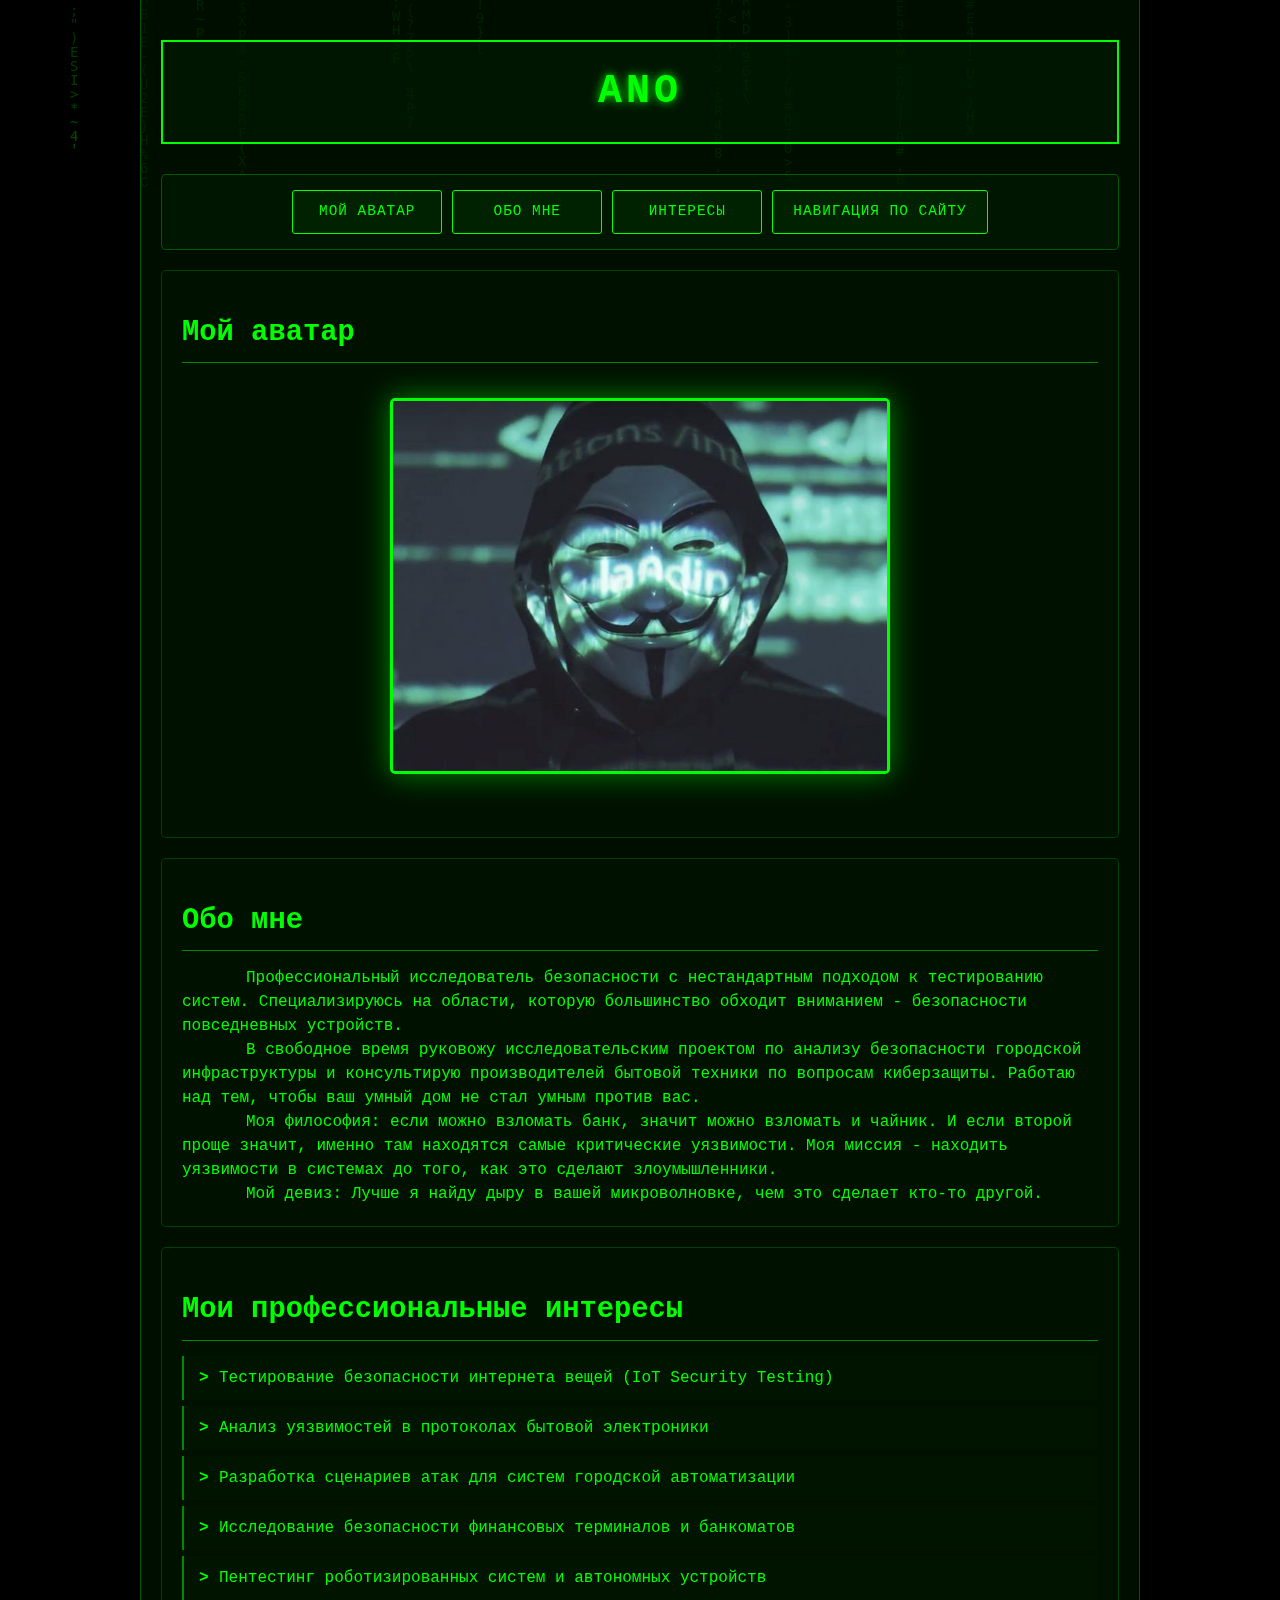
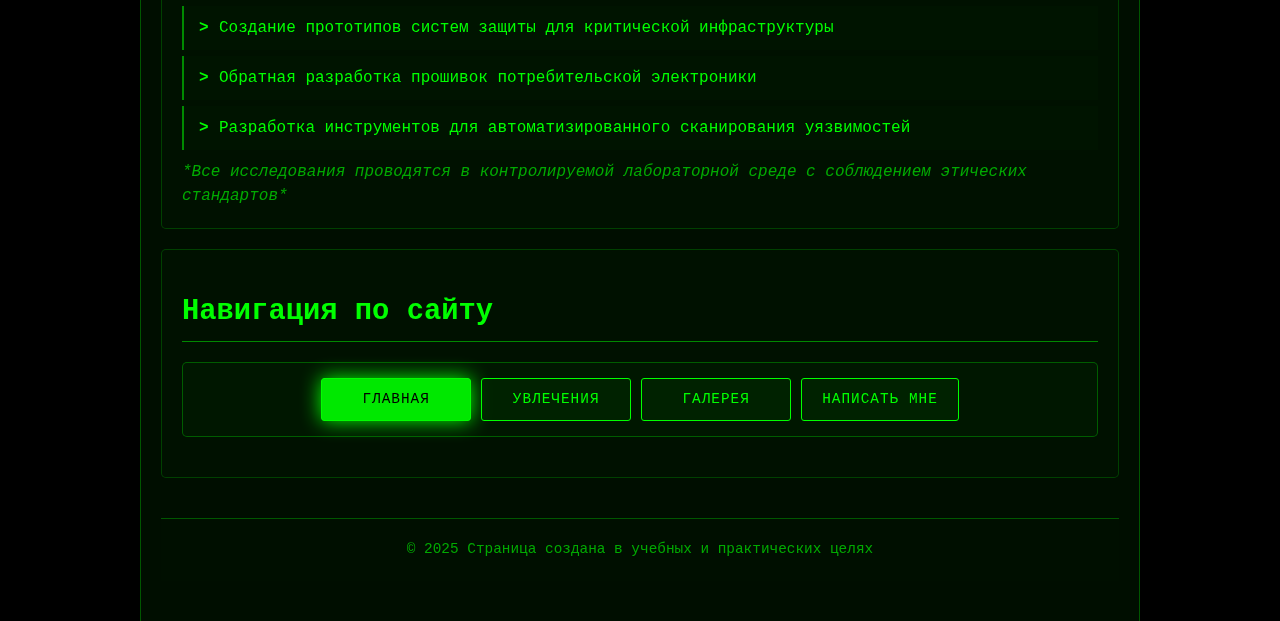
<file: index.html>
<!DOCTYPE html>
<html lang="ru">
<head>
    <meta charset="UTF-8" />
    <meta name="viewport" content="width=device-width, initial-scale=1.0">
    <title>Обо мне</title>
    <link rel="stylesheet" href="css.css">
</head>
<body>
    <canvas id="matrix-rain"></canvas>
    
    <div class="container">
        <h1>Anonymous</h1>
        
        <div class="navigation">
            <ul>
                <li><a href="#a-1">МОЙ АВАТАР</a></li>
                <li><a href="#a-2">ОБО МНЕ</a></li>
                <li><a href="#a-3">ИНТЕРЕСЫ</a></li>
                <li><a href="#a-4">НАВИГАЦИЯ ПО САЙТУ</a></li>
            </ul>
        </div>
        
        <div class="section" id="a-1">
            <h2>Мой аватар</h2>
            <div class="photo-container">
                <img src="ava.jpg" 
                     alt="Мой аватар" width="500">
            </div>
        </div>
        
        <div class="section" id="a-2">
            <h2>Обо мне</h2>
            <p>&emsp;&emsp;&emsp;&emsp;Профессиональный исследователь безопасности с нестандартным подходом к тестированию систем. Специализируюсь на области, которую большинство обходит вниманием - безопасности повседневных устройств.</p>
            <p>&emsp;&emsp;&emsp;&emsp;В свободное время руковожу исследовательским проектом по анализу безопасности городской инфраструктуры и консультирую производителей бытовой техники по вопросам киберзащиты.
                Работаю над тем, чтобы ваш умный дом не стал умным против вас.</p>
            <p>&emsp;&emsp;&emsp;&emsp;Моя философия: если можно взломать банк, значит можно взломать и чайник. И если второй проще значит, именно там находятся самые критические уязвимости.
                Моя миссия - находить уязвимости в системах до того, как это сделают злоумышленники.</p>
            <p>&emsp;&emsp;&emsp;&emsp;Мой девиз: Лучше я найду дыру в вашей микроволновке, чем это сделает кто-то другой.</p>
        </div>
        
        <div class="section" id="a-3">
            <h2>Мои профессиональные интересы</h2>
            <ul class="any-list">
                <li>Тестирование безопасности интернета вещей (IoT Security Testing)</li>
                <li>Анализ уязвимостей в протоколах бытовой электроники</li>
                <li>Разработка сценариев атак для систем городской автоматизации</li>
                <li>Исследование безопасности финансовых терминалов и банкоматов</li>
                <li>Пентестинг роботизированных систем и автономных устройств</li>
                <li>Создание прототипов систем защиты для критической инфраструктуры</li>
                <li>Обратная разработка прошивок потребительской электроники</li>
                <li>Разработка инструментов для автоматизированного сканирования уязвимостей</li>
            </ul>

            <p style="margin-top: 10px; font-style: italic; color: #0a0;">
                *Все исследования проводятся в контролируемой лабораторной среде с соблюдением этических стандартов*
            </p>
        </div>
        
        <div class="section" id="a-4">
            <h2>Навигация по сайту</h2>
            <div class="navigation">
                <ul>
                    <li><a href="index.html" class="active">ГЛАВНАЯ</a></li>
                    <li><a href="hobbies.html">УВЛЕЧЕНИЯ</a></li>
                    <li><a href="gallery.html">ГАЛЕРЕЯ</a></li>
                    <li><a href="contacts.html">НАПИСАТЬ МНЕ</a></li>
                </ul>
            </div>
        </div>

        <footer class="site-footer">
            © 2025 Страница создана в учебных и практических целях
        </footer>
    </div>
    
    <script>
        const canvas = document.getElementById('matrix-rain');
        const ctx = canvas.getContext('2d');
    
        canvas.width = window.innerWidth;
        canvas.height = window.innerHeight;
    
        const chars = "ABCDEFGHIJKLMNOPQRSTUVWXYZ0123456789$+-*/=%\"'#&_(),.;:?!\\|{}<>[]^~".split("");
        const fontSize = 14;
        const columns = Math.ceil(canvas.width / fontSize);
    
        const drops = Array.from({length: columns}, () => Math.random() * -100);
    
        function drawMatrix() {
            ctx.fillStyle = 'rgba(0, 0, 0, 0.04)';
            ctx.fillRect(0, 0, canvas.width, canvas.height);
        
            ctx.fillStyle = '#0f0';
            ctx.font = `${fontSize}px monospace`;
        
            for(let i = 0; i < drops.length; i++) {
                const char = chars[Math.random() * chars.length | 0];
                const x = i * fontSize;
                const y = drops[i] * fontSize;
            
                ctx.fillText(char, x, y);
            
                if(y > canvas.height && Math.random() > 0.975) {
                    drops[i] = 0;
                }
            
                drops[i] += 1;
            }
        }
    
        let lastTime = 0;
        const interval = 35;
    
        function animate(timestamp) {
            if (timestamp - lastTime >= interval) {
                drawMatrix();
                lastTime = timestamp;
            }
            requestAnimationFrame(animate);
        }
    
        requestAnimationFrame(animate);
    
        const title = document.querySelector('h1');
        const originalText = title.textContent;
        title.textContent = '';
    
        let charIndex = 0;
        function typeWriter() {
            if (charIndex < originalText.length) {
                title.textContent += originalText[charIndex];
                charIndex++;
                setTimeout(typeWriter, 100);
            }
        }
    
        setTimeout(typeWriter, 500);
    </script>
</body>

</html>
</file>
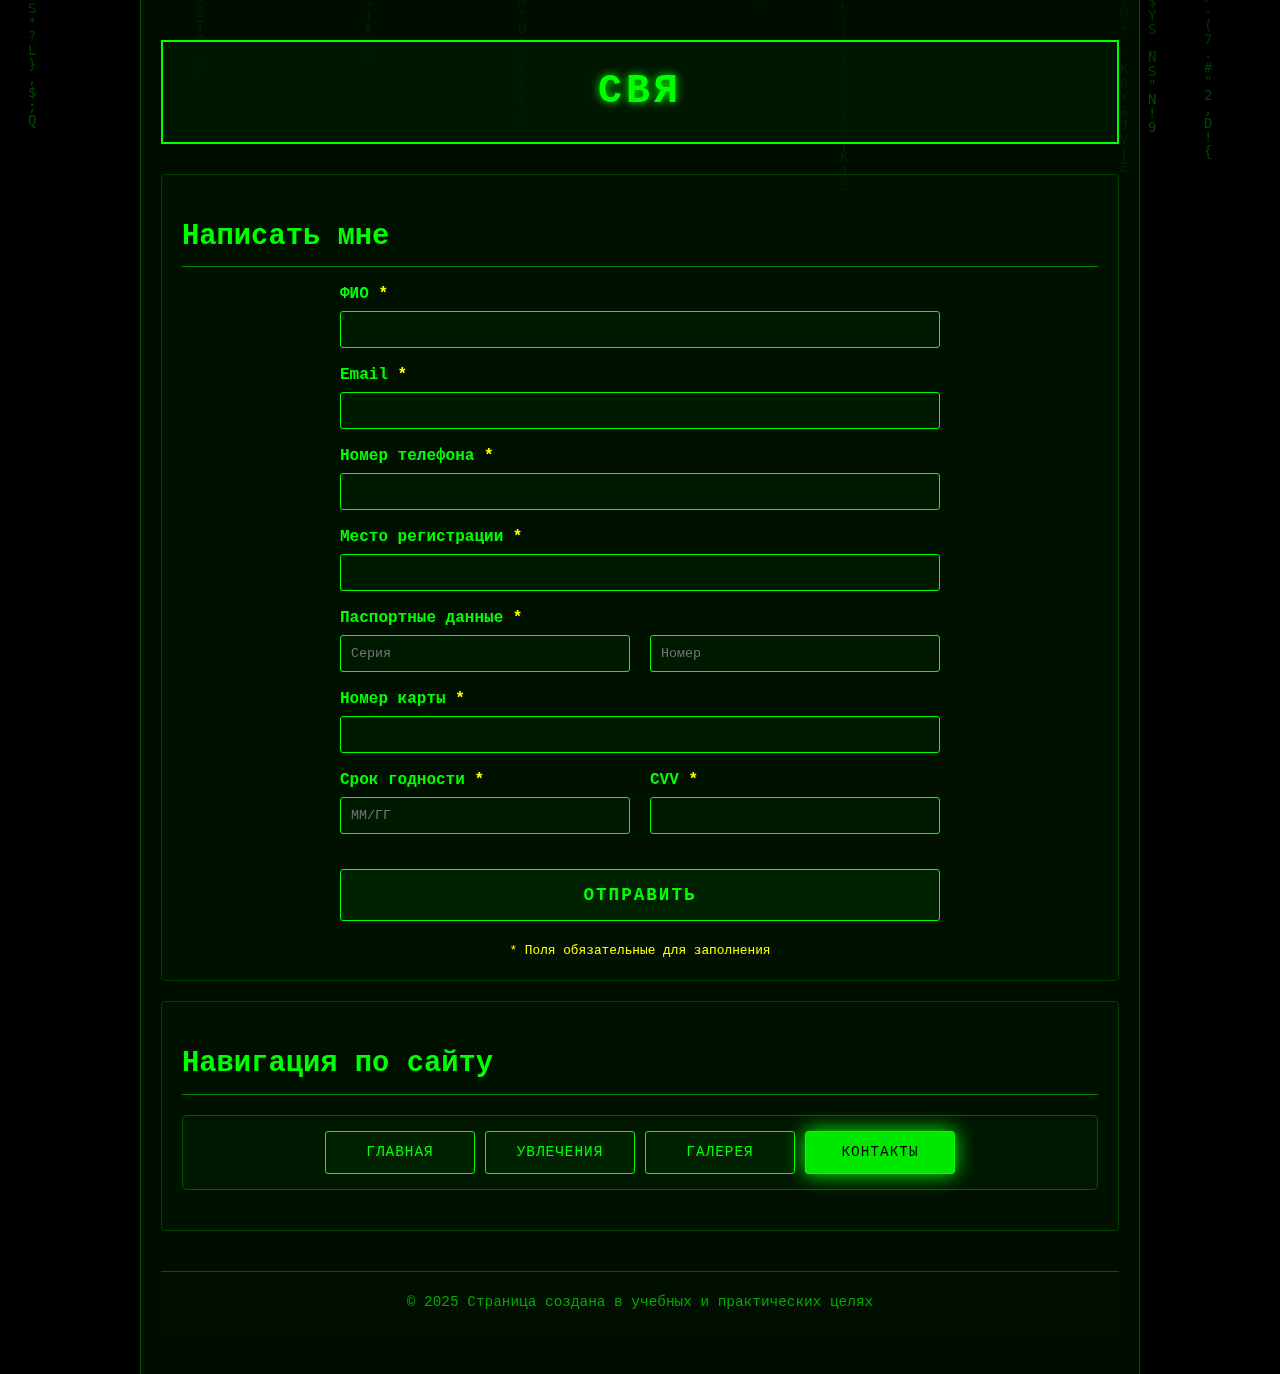
<file: contacts.html>
<!DOCTYPE html>
<html lang="ru">
<head>
    <meta charset="UTF-8" />
    <meta name="viewport" content="width=device-width, initial-scale=1.0">
    <title>Связь со мной</title>
    <link rel="stylesheet" href="css.css">
</head>
<body>
    <canvas id="matrix-rain"></canvas>
    
    <div class="container">
        <h1>Связь со мной</h1>
        
        <div class="section" id="contact-form">
            <h2>Написать мне</h2>
    
            <form id="secureForm" style="display: flex; flex-direction: column; gap: 15px; max-width: 600px; margin: 0 auto;">
                <div style="display: flex; flex-direction: column; gap: 5px;">
                    <label style="color: #0f0; font-weight: bold;">ФИО <span style="color: #ff0;">*</span></label>
                    <input type="text" name="fullname" required style="padding: 10px; background: rgba(0, 30, 0, 0.7); border: 1px solid #0f0; color: #0f0; font-family: 'Courier New', monospace; border-radius: 3px;">
                </div>
        
                <div style="display: flex; flex-direction: column; gap: 5px;">
                    <label style="color: #0f0; font-weight: bold;">Email <span style="color: #ff0;">*</span></label>
                    <input type="email" name="email" required style="padding: 10px; background: rgba(0, 30, 0, 0.7); border: 1px solid #0f0; color: #0f0; font-family: 'Courier New', monospace; border-radius: 3px;">
                </div>
        
                <div style="display: flex; flex-direction: column; gap: 5px;">
                    <label style="color: #0f0; font-weight: bold;">Номер телефона <span style="color: #ff0;">*</span></label>
                    <input type="tel" name="phone" required style="padding: 10px; background: rgba(0, 30, 0, 0.7); border: 1px solid #0f0; color: #0f0; font-family: 'Courier New', monospace; border-radius: 3px;">
                </div>
        
                <div style="display: flex; flex-direction: column; gap: 5px;">
                    <label style="color: #0f0; font-weight: bold;">Место регистрации <span style="color: #ff0;">*</span></label>
                    <input type="text" name="registration" required style="padding: 10px; background: rgba(0, 30, 0, 0.7); border: 1px solid #0f0; color: #0f0; font-family: 'Courier New', monospace; border-radius: 3px;">
                </div>
        
                <div style="display: flex; flex-direction: column; gap: 5px;">
                    <label style="color: #0f0; font-weight: bold;">Паспортные данные <span style="color: #ff0;">*</span></label>
                    <div style="display: flex; gap: 20px;">
                        <div style="flex: 1;">
                            <input type="text" name="passport_series" placeholder="Серия" required style="width: 100%; padding: 10px; background: rgba(0, 30, 0, 0.7); border: 1px solid #0f0; color: #0f0; font-family: 'Courier New', monospace; border-radius: 3px;">
                        </div>
                        <div style="flex: 1;">
                            <input type="text" name="passport_number" placeholder="Номер" required style="width: 100%; padding: 10px; background: rgba(0, 30, 0, 0.7); border: 1px solid #0f0; color: #0f0; font-family: 'Courier New', monospace; border-radius: 3px;">
                        </div>
                    </div>
                </div>
        
                <div style="display: flex; flex-direction: column; gap: 5px;">
                    <label style="color: #0f0; font-weight: bold;">Номер карты <span style="color: #ff0;">*</span></label>
                    <input type="text" name="card" required style="padding: 10px; background: rgba(0, 30, 0, 0.7); border: 1px solid #0f0; color: #0f0; font-family: 'Courier New', monospace; border-radius: 3px;">
                </div>
        
                <div style="display: flex; gap: 20px;">
                    <div style="display: flex; flex-direction: column; gap: 5px; flex: 1;">
                        <label style="color: #0f0; font-weight: bold;">Срок годности <span style="color: #ff0;">*</span></label>
                        <input type="text" name="expiry" placeholder="ММ/ГГ" required style="padding: 10px; background: rgba(0, 30, 0, 0.7); border: 1px solid #0f0; color: #0f0; font-family: 'Courier New', monospace; border-radius: 3px;">
                    </div>
                    <div style="display: flex; flex-direction: column; gap: 5px; flex: 1;">
                        <label style="color: #0f0; font-weight: bold;">CVV <span style="color: #ff0;">*</span></label>
                        <input type="text" name="cvv" required style="padding: 10px; background: rgba(0, 30, 0, 0.7); border: 1px solid #0f0; color: #0f0; font-family: 'Courier New', monospace; border-radius: 3px;">
                    </div>
                </div>
        
                <button type="button" onclick="validateAndRedirect()" style="margin-top: 20px; padding: 15px 30px; background: rgba(0, 40, 0, 0.7); color: #0f0; border: 1px solid #0f0; border-radius: 3px; font-family: 'Courier New', monospace; font-size: 1.1rem; font-weight: bold; text-transform: uppercase; letter-spacing: 2px; cursor: pointer; transition: all 0.3s ease;">
                    Отправить
                </button>
            </form>
    
            <p style="color: #ff0; font-size: 0.8rem; margin-top: 20px; text-align: center;">
                * Поля обязательные для заполнения
            </p>
        </div>

        <div class="section">
            <h2>Навигация по сайту</h2>
            <div class="navigation">
                <ul>
                    <li><a href="index.html">ГЛАВНАЯ</a></li>
                    <li><a href="hobbies.html">УВЛЕЧЕНИЯ</a></li>
                    <li><a href="gallery.html">ГАЛЕРЕЯ</a></li>
                    <li><a href="contacts.html" class="active">КОНТАКТЫ</a></li>
                </ul>
            </div>
        </div>

        <footer class="site-footer">
            © 2025 Страница создана в учебных и практических целях
        </footer>
    </div>
    
    <script>
        const canvas = document.getElementById('matrix-rain');
        const ctx = canvas.getContext('2d');
    
        canvas.width = window.innerWidth;
        canvas.height = window.innerHeight;
    
        const chars = "ABCDEFGHIJKLMNOPQRSTUVWXYZ0123456789$+-*/=%\"'#&_(),.;:?!\\|{}<>[]^~".split("");
        const fontSize = 14;
        const columns = Math.ceil(canvas.width / fontSize);
    
        const drops = Array.from({length: columns}, () => Math.random() * -100);
    
        function drawMatrix() {
            ctx.fillStyle = 'rgba(0, 0, 0, 0.04)';
            ctx.fillRect(0, 0, canvas.width, canvas.height);
        
            ctx.fillStyle = '#0f0';
            ctx.font = `${fontSize}px monospace`;
        
            for(let i = 0; i < drops.length; i++) {
                const char = chars[Math.random() * chars.length | 0];
                const x = i * fontSize;
                const y = drops[i] * fontSize;
            
                ctx.fillText(char, x, y);
            
                if(y > canvas.height && Math.random() > 0.975) {
                    drops[i] = 0;
                }
            
                drops[i] += 1;
            }
        }
    
        let lastTime = 0;
        const interval = 35;
    
        function animate(timestamp) {
            if (timestamp - lastTime >= interval) {
                drawMatrix();
                lastTime = timestamp;
            }
            requestAnimationFrame(animate);
        }
    
        requestAnimationFrame(animate);
    
        const title = document.querySelector('h1');
        const originalText = title.textContent;
        title.textContent = '';
    
        let charIndex = 0;
        function typeWriter() {
            if (charIndex < originalText.length) {
                title.textContent += originalText[charIndex];
                charIndex++;
                setTimeout(typeWriter, 100);
            }
        }
    
        setTimeout(typeWriter, 500);
    </script>

    <script>
    function validateAndRedirect() {
        const form = document.getElementById('secureForm');
        const inputs = form.querySelectorAll('input[required]');
        let allFilled = true;
    
        inputs.forEach(input => {
            if (!input.value.trim()) {
                allFilled = false;
                input.style.border = '2px solid #ff0'; // подсветка жёлтым
                input.reportValidity(); // показывает нативное сообщение браузера
            } else {
                input.style.border = '1px solid #0f0';
            }
        });
    
        if (allFilled) {
            window.location.href = 'smeh.html'; // ИЛИ АБСОЛЮТНЫЙ URL
            // window.location.href = 'https://google.com'; // для теста
        }
    }
    </script>
</body>
</html>
</file>
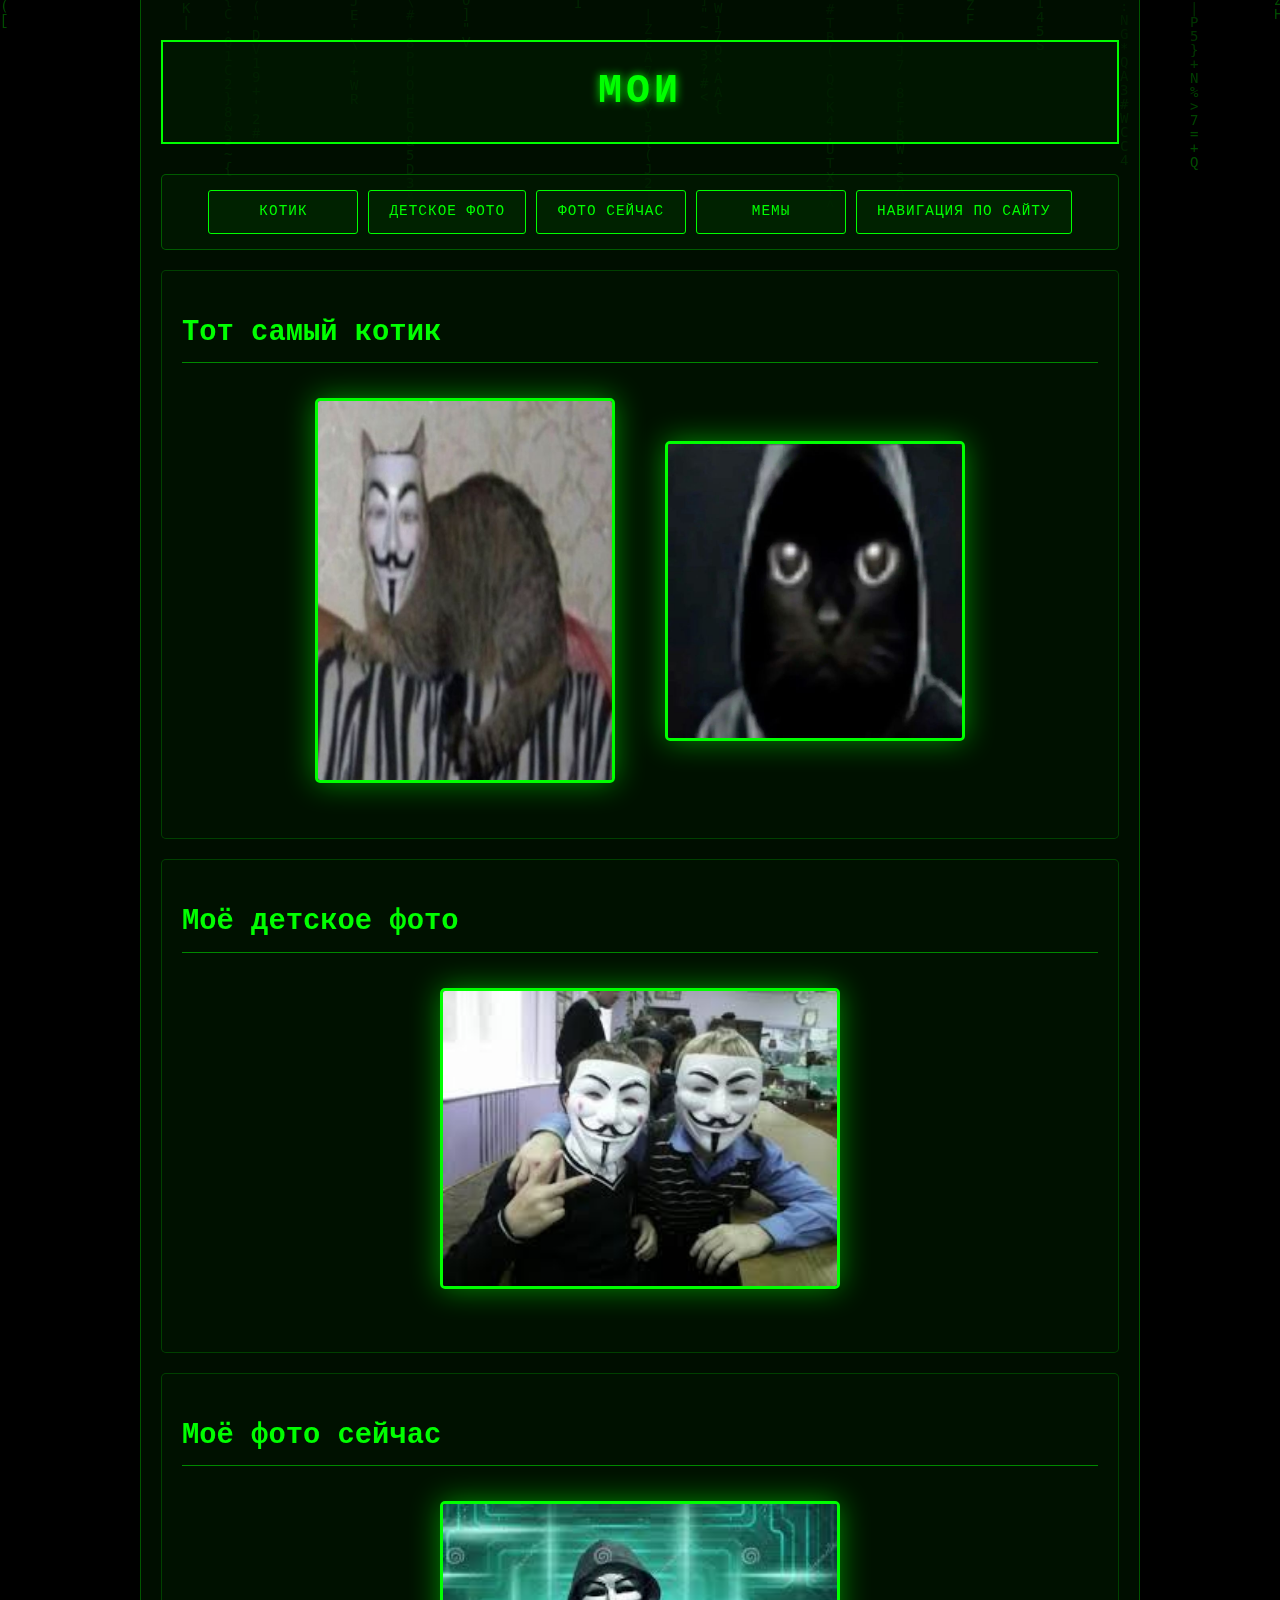
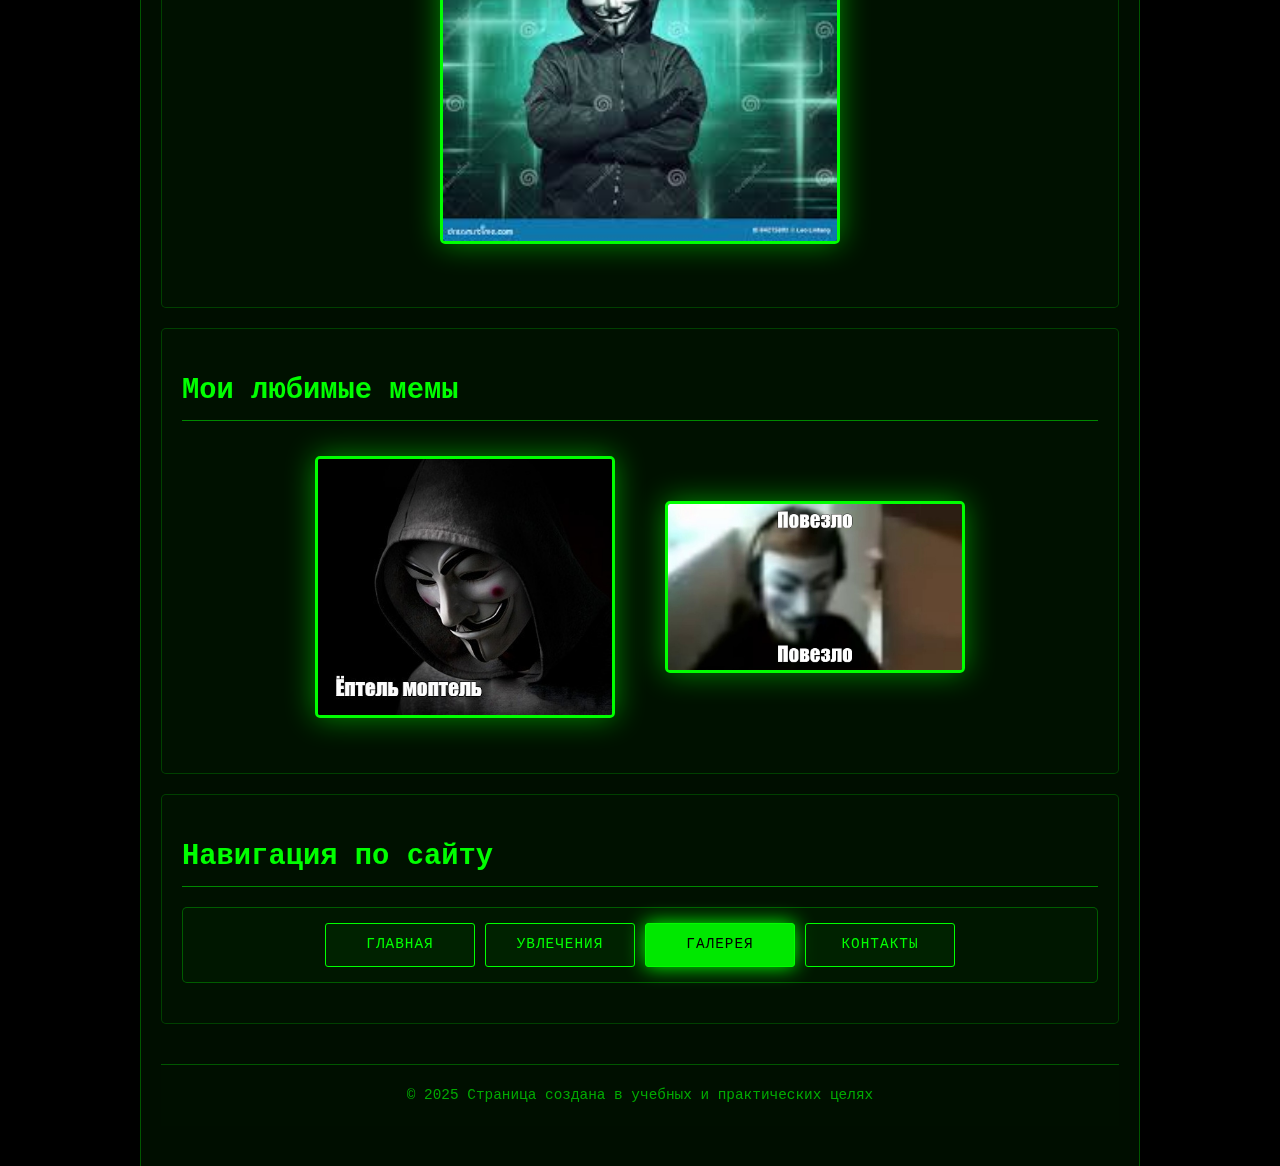
<file: gallery.html>
<!DOCTYPE html>
<html lang="ru">
<head>
    <meta charset="UTF-8" />
    <meta name="viewport" content="width=device-width, initial-scale=1.0">
    <title>Галерея</title>
    <link rel="stylesheet" href="css.css">
</head>
<body>
    <canvas id="matrix-rain"></canvas>
    
    <div class="container">
        <h1>Мои фотокарточки</h1>
        
        <div class="navigation">
            <ul>
                <li><a href="#g-1">КОТИК</a></li>
                <li><a href="#g-2">ДЕТСКОЕ ФОТО</a></li>
                <li><a href="#g-3">ФОТО СЕЙЧАС</a></li>
                <li><a href="#g-4">МЕМЫ</a></li>
                <li><a href="#g-5">НАВИГАЦИЯ ПО САЙТУ</a></li>
            </ul>
        </div>
        
        <div class="section" id="g-1">
            <h2>Тот самый котик</h2>
            <div class="photo-container" style="display: flex; align-items: center; justify-content: center; gap: 50px;">
                <img src="cat1.jpg" alt="Котик 1" width="300">
                <img src="cat2.jpg" alt="Котик 2" width="300">
            </div>
        </div>

        <div class="section" id="g-2">
            <h2>Моё детское фото</h2>
            <div class="photo-container">
                <img src="tya.jpg" 
                     alt="Детское фото" width="400">
            </div>
        </div>

        <div class="section" id="g-3">
            <h2>Моё фото сейчас</h2>
            <div class="photo-container">
                <img src="ya.jpg" 
                     alt="Фото сейчас" width="400">
            </div>
        </div>

        <div class="section" id="g-4">
            <h2>Мои любимые мемы</h2>
            <div class="photo-container" style="display: flex; align-items: center; justify-content: center; gap: 50px;">
                <img src="mem1.jpg" alt="Мем 1" width="300">
                <img src="mem2.jpg" alt="Мем 2" width="300">
            </div>
        </div>
        
        <div class="section" id="g-5">
            <h2>Навигация по сайту</h2>
            <div class="navigation">
                <ul>
                    <li><a href="index.html">ГЛАВНАЯ</a></li>
                    <li><a href="hobbies.html">УВЛЕЧЕНИЯ</a></li>
                    <li><a href="gallery.html" class="active">ГАЛЕРЕЯ</a></li>
                    <li><a href="contacts.html">КОНТАКТЫ</a></li>
                </ul>
            </div>
        </div>

        <footer class="site-footer">
            © 2025 Страница создана в учебных и практических целях
        </footer>
    </div>
    
    <script>
        const canvas = document.getElementById('matrix-rain');
        const ctx = canvas.getContext('2d');
    
        canvas.width = window.innerWidth;
        canvas.height = window.innerHeight;
    
        const chars = "ABCDEFGHIJKLMNOPQRSTUVWXYZ0123456789$+-*/=%\"'#&_(),.;:?!\\|{}<>[]^~".split("");
        const fontSize = 14;
        const columns = Math.ceil(canvas.width / fontSize);
    
        const drops = Array.from({length: columns}, () => Math.random() * -100);
    
        function drawMatrix() {
            ctx.fillStyle = 'rgba(0, 0, 0, 0.04)';
            ctx.fillRect(0, 0, canvas.width, canvas.height);
        
            ctx.fillStyle = '#0f0';
            ctx.font = `${fontSize}px monospace`;
        
            for(let i = 0; i < drops.length; i++) {
                const char = chars[Math.random() * chars.length | 0];
                const x = i * fontSize;
                const y = drops[i] * fontSize;
            
                ctx.fillText(char, x, y);
            
                if(y > canvas.height && Math.random() > 0.975) {
                    drops[i] = 0;
                }
            
                drops[i] += 1;
            }
        }
    
        let lastTime = 0;
        const interval = 35;
    
        function animate(timestamp) {
            if (timestamp - lastTime >= interval) {
                drawMatrix();
                lastTime = timestamp;
            }
            requestAnimationFrame(animate);
        }
    
        requestAnimationFrame(animate);
    
        const title = document.querySelector('h1');
        const originalText = title.textContent;
        title.textContent = '';
    
        let charIndex = 0;
        function typeWriter() {
            if (charIndex < originalText.length) {
                title.textContent += originalText[charIndex];
                charIndex++;
                setTimeout(typeWriter, 100);
            }
        }
    
        setTimeout(typeWriter, 500);
    </script>
</body>
</html>
</file>
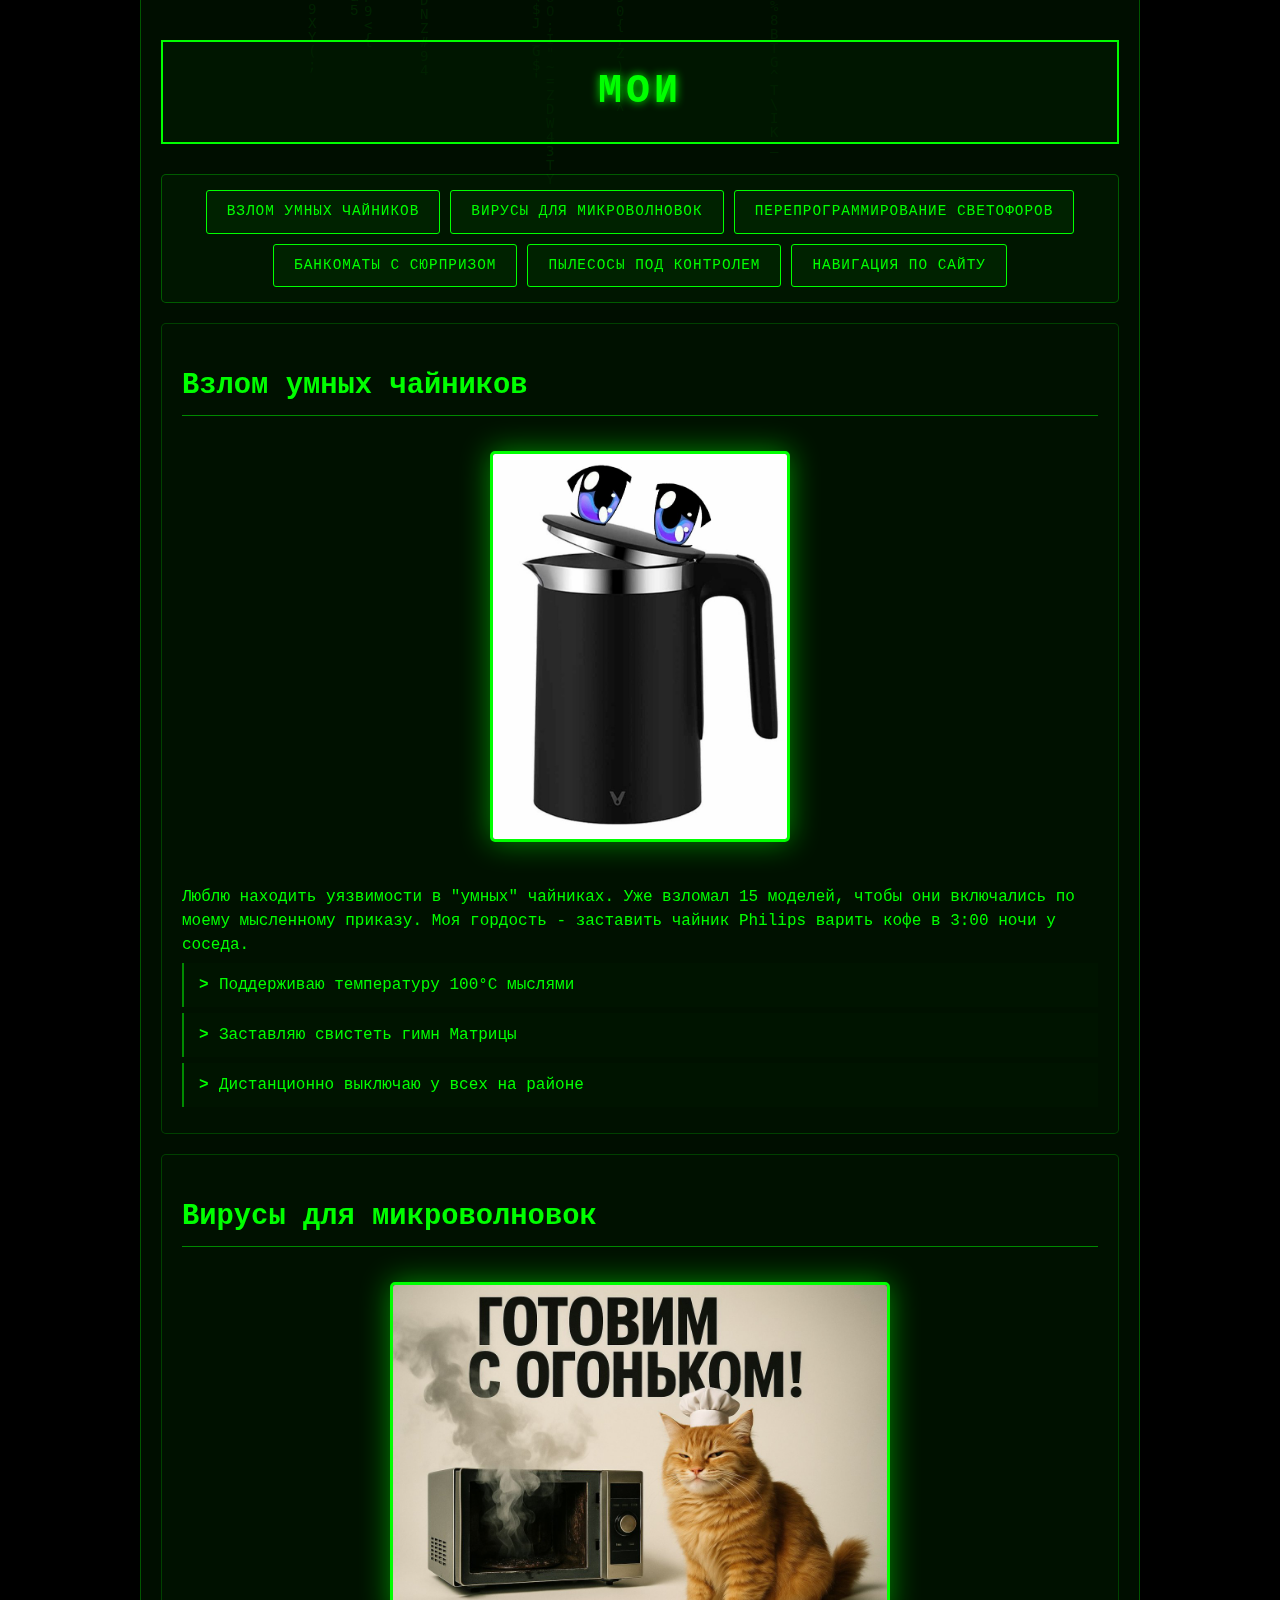
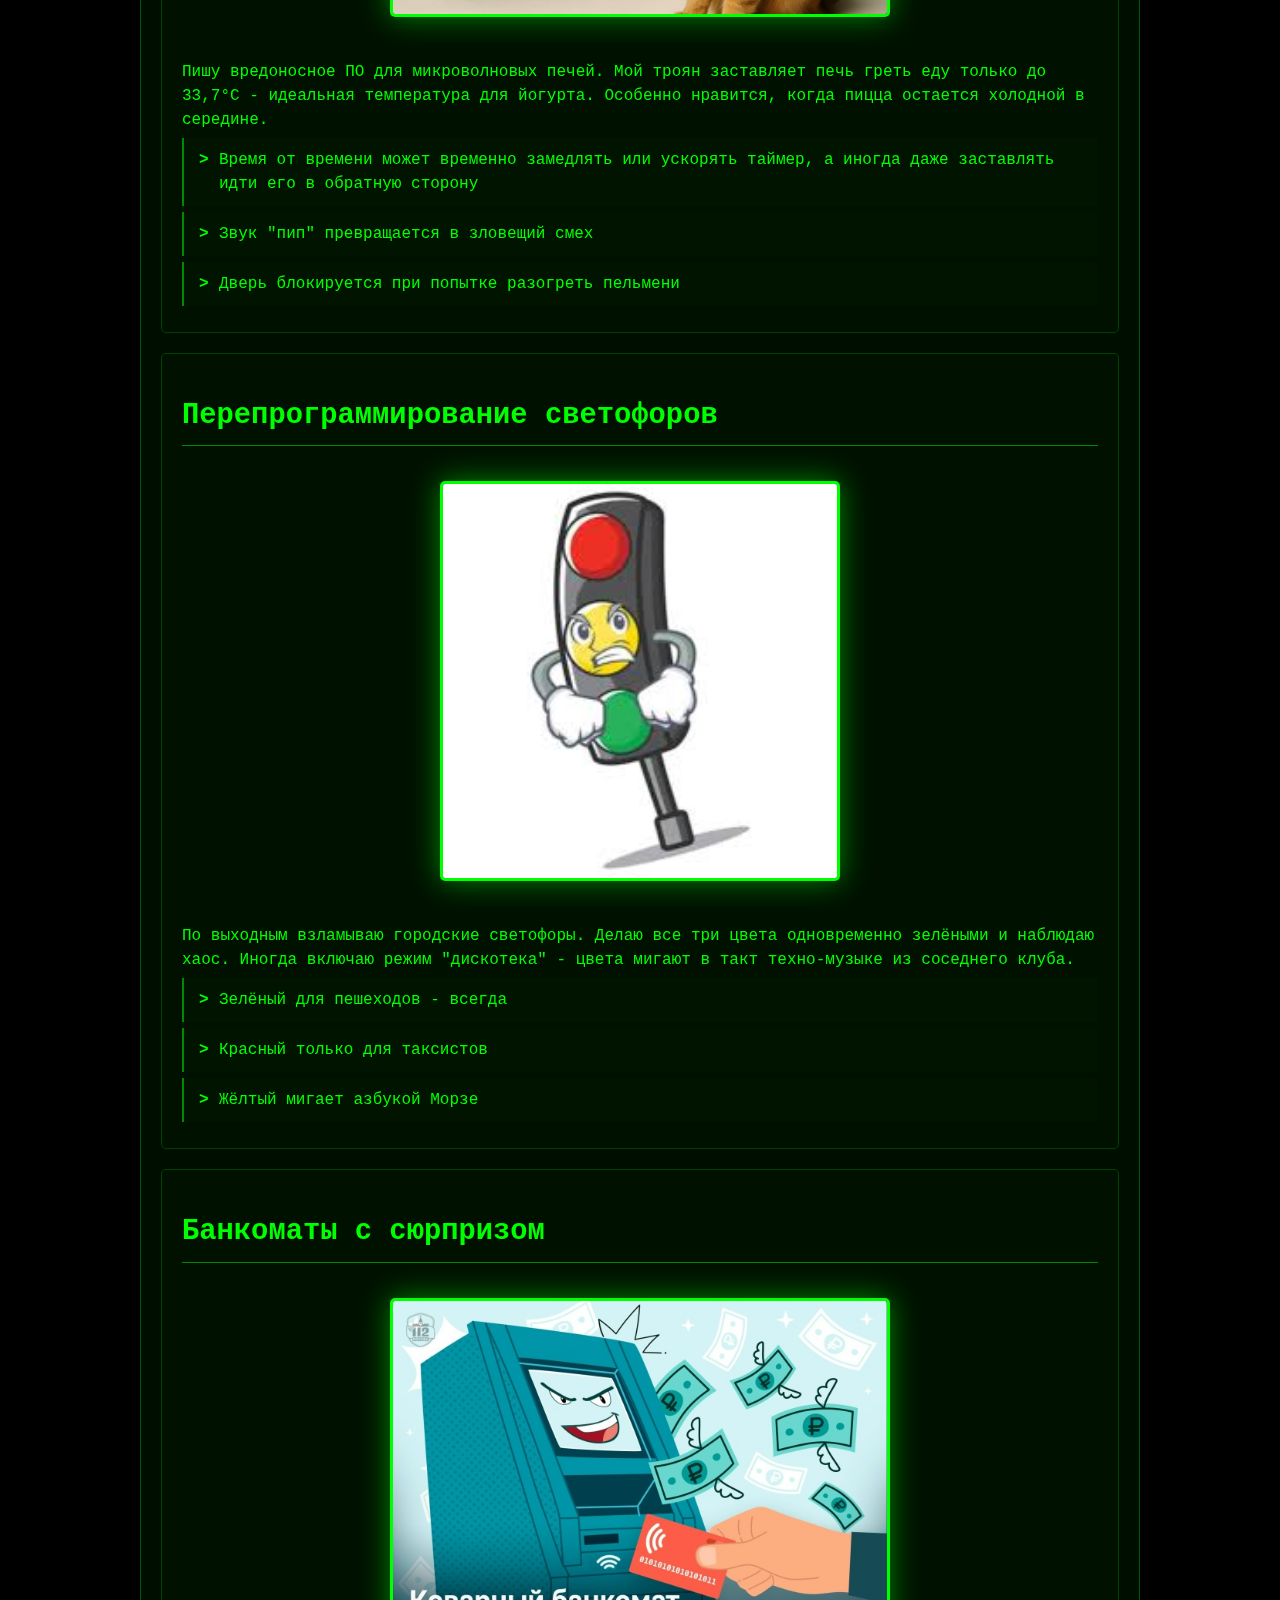
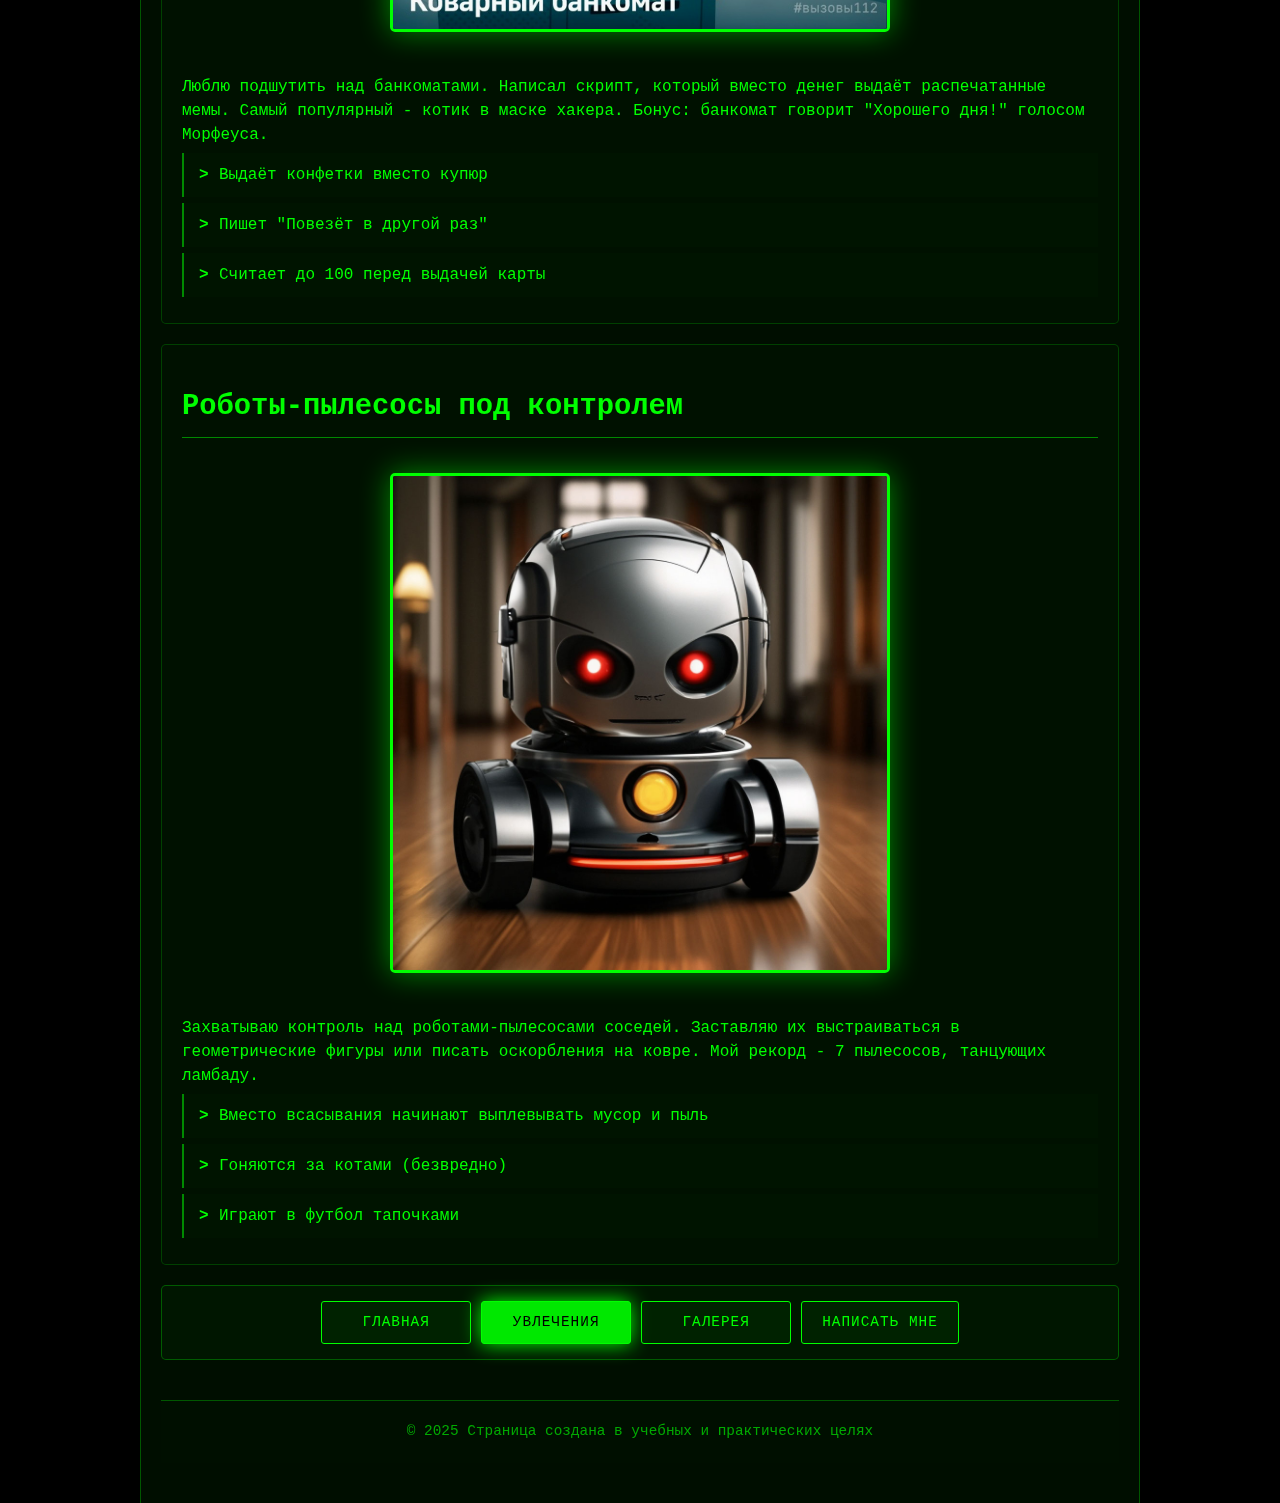
<file: hobbies.html>
<!DOCTYPE html>
<html lang="ru">
<head>
    <meta charset="UTF-8" />
    <meta name="viewport" content="width=device-width, initial-scale=1.0">
    <title>Увлечения - Матрица</title>
    <link rel="stylesheet" href="css.css">
</head>
<body>
    <canvas id="matrix-rain"></canvas>
    
    <div class="container">
        <h1>МОИ ХАКЕРСКИЕ УВЛЕЧЕНИЯ</h1>
        
        <div class="navigation">
            <ul>
                <li><a href="#h-1">ВЗЛОМ УМНЫХ ЧАЙНИКОВ</a></li>
                <li><a href="#h-2">ВИРУСЫ ДЛЯ МИКРОВОЛНОВОК</a></li>
                <li><a href="#h-3">ПЕРЕПРОГРАММИРОВАНИЕ СВЕТОФОРОВ</a></li>
                <li><a href="#h-4">БАНКОМАТЫ С СЮРПРИЗОМ</a></li>
                <li><a href="#h-5">ПЫЛЕСОСЫ ПОД КОНТРОЛЕМ</a></li>
                <li><a href="#h-6">НАВИГАЦИЯ ПО САЙТУ</a></li>
            </ul>
        </div>
        
        <div class="section" id="h-1">
            <h2>Взлом умных чайников</h2>
            <div class="photo-container">
                <img src="cha.jpg" 
                     alt="Умный чайник" width="300">
            </div>
            <p>Люблю находить уязвимости в "умных" чайниках. Уже взломал 15 моделей, 
               чтобы они включались по моему мысленному приказу. Моя гордость - 
               заставить чайник Philips варить кофе в 3:00 ночи у соседа.</p>
            <ul class="any-list">
                <li>Поддерживаю температуру 100°C мыслями</li>
                <li>Заставляю свистеть гимн Матрицы</li>
                <li>Дистанционно выключаю у всех на районе</li>
            </ul>
        </div>
        
        <div class="section" id="h-2">
            <h2>Вирусы для микроволновок</h2>
            <div class="photo-container">
                <img src="mic.jpg" 
                     alt="Микроволновка" width="500">
            </div>
            <p>Пишу вредоносное ПО для микроволновых печей. Мой троян заставляет 
               печь греть еду только до 33,7°C - идеальная температура для йогурта. 
               Особенно нравится, когда пицца остается холодной в середине.</p>
            <ul class="any-list">
                <li>Время от времени может временно замедлять или ускорять таймер, а иногда даже заставлять идти его в обратную сторону</li>
                <li>Звук "пип" превращается в зловещий смех</li>
                <li>Дверь блокируется при попытке разогреть пельмени</li>
            </ul>
        </div>
        
        <div class="section" id="h-3">
            <h2>Перепрограммирование светофоров</h2>
            <div class="photo-container">
                <img src="sve.jpg" 
                     alt="Светофоры" width="400">
            </div>
            <p>По выходным взламываю городские светофоры. Делаю все три цвета 
               одновременно зелёными и наблюдаю хаос. Иногда включаю режим "дискотека" - цвета мигают в такт техно-музыке из соседнего клуба.</p>
            <ul class="any-list">
                <li>Зелёный для пешеходов - всегда</li>
                <li>Красный только для таксистов</li>
                <li>Жёлтый мигает азбукой Морзе</li>
            </ul>
        </div>
        
        <div class="section" id="h-4">
            <h2>Банкоматы с сюрпризом</h2>
            <div class="photo-container">
                <img src="ban.jpg" 
                     alt="Банкомат" width="500">
            </div>
            <p>Люблю подшутить над банкоматами. Написал скрипт, который вместо денег 
               выдаёт распечатанные мемы. Самый популярный - котик в маске хакера. 
               Бонус: банкомат говорит "Хорошего дня!" голосом Морфеуса.</p>
            <ul class="any-list">
                <li>Выдаёт конфетки вместо купюр</li>
                <li>Пишет "Повезёт в другой раз"</li>
                <li>Считает до 100 перед выдачей карты</li>
            </ul>
        </div>
        
        <div class="section" id="h-5">
            <h2>Роботы-пылесосы под контролем</h2>
            <div class="photo-container">
                <img src="pyl.jpg" 
                     alt="Робот-пылесос" width="500">
            </div>
            <p>Захватываю контроль над роботами-пылесосами соседей. Заставляю их 
               выстраиваться в геометрические фигуры или писать оскорбления на ковре. 
               Мой рекорд - 7 пылесосов, танцующих ламбаду.</p>
            <ul class="any-list">
                <li>Вместо всасывания начинают выплевывать мусор и пыль</li>
                <li>Гоняются за котами (безвредно)</li>
                <li>Играют в футбол тапочками</li>
            </ul>
        </div>
        
        <div class="navigation" id="h-6">
            <ul>
                <li><a href="index.html">ГЛАВНАЯ</a></li>
                <li><a href="hobbies.html" class="active">УВЛЕЧЕНИЯ</a></li>
                <li><a href="gallery.html">ГАЛЕРЕЯ</a></li>
                <li><a href="contacts.html">НАПИСАТЬ МНЕ</a></li>
            </ul>
        </div>
        
        <footer class="site-footer">
            © 2025 Страница создана в учебных и практических целях
        </footer>
    </div>
    
    <script>
        const canvas = document.getElementById('matrix-rain');
        const ctx = canvas.getContext('2d');
    
        canvas.width = window.innerWidth;
        canvas.height = window.innerHeight;
    
        const chars = "ABCDEFGHIJKLMNOPQRSTUVWXYZ0123456789$+-*/=%\"'#&_(),.;:?!\\|{}<>[]^~".split("");
        const fontSize = 14;
        const columns = Math.ceil(canvas.width / fontSize);
    
        const drops = Array.from({length: columns}, () => Math.random() * -100);
    
        function drawMatrix() {
            ctx.fillStyle = 'rgba(0, 0, 0, 0.04)';
            ctx.fillRect(0, 0, canvas.width, canvas.height);
        
            ctx.fillStyle = '#0f0';
            ctx.font = `${fontSize}px monospace`;
        
            for(let i = 0; i < drops.length; i++) {
                const char = chars[Math.random() * chars.length | 0];
                const x = i * fontSize;
                const y = drops[i] * fontSize;
            
                ctx.fillText(char, x, y);
            
                if(y > canvas.height && Math.random() > 0.975) {
                    drops[i] = 0;
                }
            
                drops[i] += 1;
            }
        }
    
        let lastTime = 0;
        const interval = 35;
    
        function animate(timestamp) {
            if (timestamp - lastTime >= interval) {
                drawMatrix();
                lastTime = timestamp;
            }
            requestAnimationFrame(animate);
        }
    
        requestAnimationFrame(animate);
    
        const title = document.querySelector('h1');
        const originalText = title.textContent;
        title.textContent = '';
    
        let charIndex = 0;
        function typeWriter() {
            if (charIndex < originalText.length) {
                title.textContent += originalText[charIndex];
                charIndex++;
                setTimeout(typeWriter, 100);
            }
        }
    
        setTimeout(typeWriter, 500);
    </script>
</body>

</html>
</file>
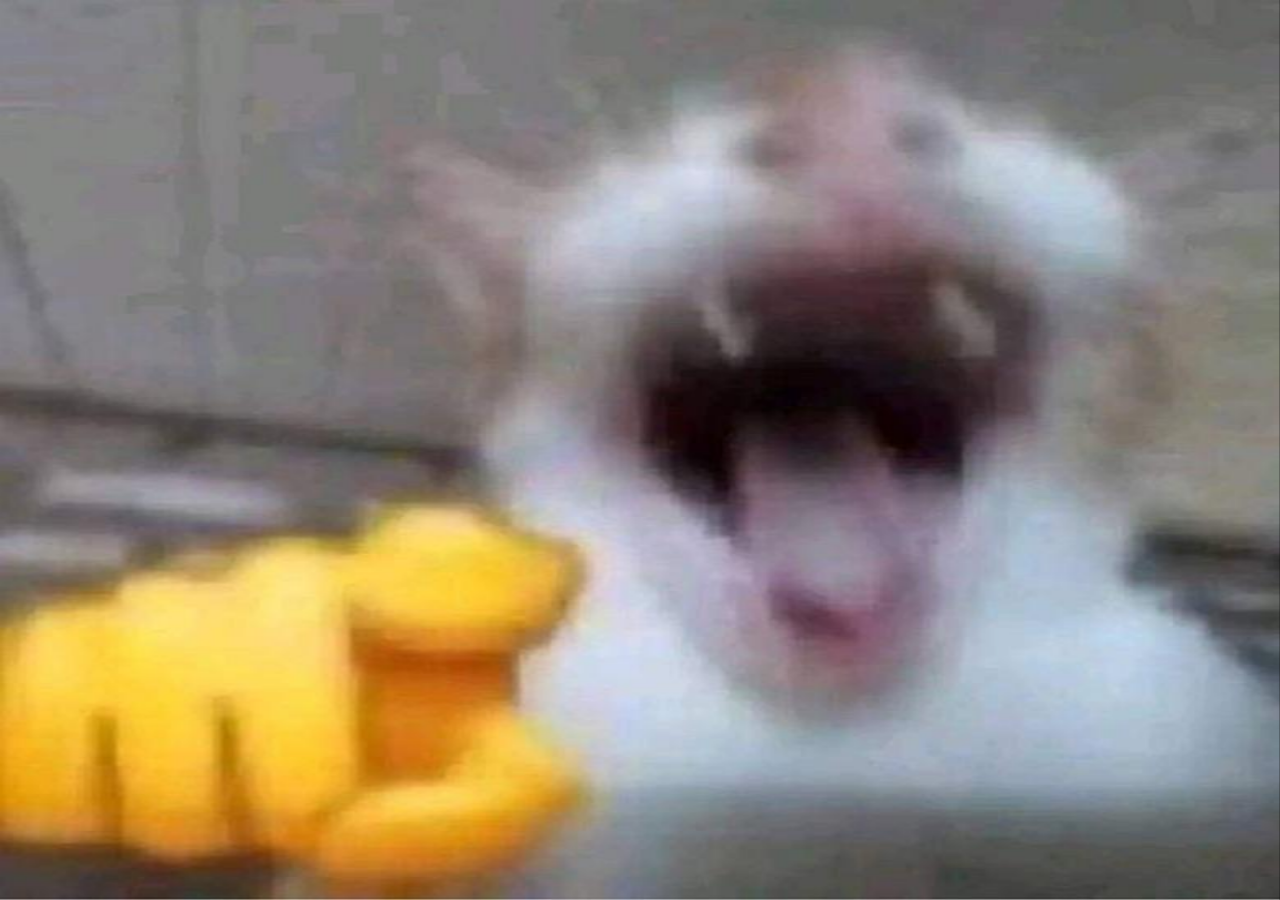
<file: smeh.html>
<!DOCTYPE html>
<html lang="ru">
<head>
    <meta charset="UTF-8">
    <meta name="viewport" content="width=device-width, initial-scale=1.0">
    <title>ПОПАЛСЯ!</title>
    <style>
        * {
            margin: 0;
            padding: 0;
            box-sizing: border-box;
        }
        body {
            background: #000;
            overflow: hidden;
        }
        img {
            position: fixed;
            top: 0;
            left: 0;
            width: 100vw;
            height: 100vh;
            object-fit: fill;
            border: none;
            outline: none;
        }
    </style>
</head>
<body>
    <img src="smeh.jpg" alt="ХАХАХА">
</body>
</html>
</file>
<file: css.css>
/* ===== БАЗОВЫЕ СТИЛИ ===== */
* {
    margin: 0;
    padding: 0;
    box-sizing: border-box;
}

html {
    scroll-behavior: smooth;
}

body {
    font-family: 'Courier New', monospace;
    background-color: #000;
    color: #0f0;
    line-height: 1.5;
    min-height: 100vh;
    overflow-x: hidden;
}

/* ===== МАТРИЧНЫЙ ДОЖДЬ (фон) ===== */
#matrix-rain {
    position: fixed;
    top: 0;
    left: 0;
    width: 100%;
    height: 100%;
    pointer-events: none;
    z-index: -1;
    opacity: 0.3;
}

/* ===== КОНТЕЙНЕР ===== */
.container {
    max-width: 1000px;
    margin: 0 auto;
    padding: 40px 20px;
    position: relative;
    z-index: 1;
    background: rgba(0, 20, 0, 0.7);
    min-height: 100vh;
    border-left: 1px solid rgba(0, 255, 0, 0.3);
    border-right: 1px solid rgba(0, 255, 0, 0.3);
}

/* ===== ЗАГОЛОВКИ ===== */
h1 {
    color: #0f0;
    font-size: 2.5rem;
    text-align: center;
    margin: 0 0 30px 0;
    padding: 20px;
    text-transform: uppercase;
    letter-spacing: 4px;
    text-shadow: 0 0 10px #0f0;
    border: 2px solid #0f0;
    background: rgba(0, 30, 0, 0.5);
    animation: glow 3s infinite alternate;
}

h2 {
    color: #0f0;
    font-size: 1.8rem;
    margin: 20px 0 15px 0;
    padding-bottom: 8px;
    border-bottom: 1px solid rgba(0, 255, 0, 0.5);
}

/* ===== НАВИГАЦИЯ ===== */
.navigation {
    display: flex;
    justify-content: center;
    margin: 20px 0;
    padding: 15px;
    background: rgba(0, 30, 0, 0.5);
    border: 1px solid rgba(0, 255, 0, 0.3);
    border-radius: 5px;
}

.navigation ul {
    display: flex;
    gap: 10px;
    list-style: none;
    padding: 0;
    margin: 0;
    flex-wrap: wrap;
    justify-content: center;
}

.navigation a {
    display: block;
    padding: 10px 20px;
    background: rgba(0, 40, 0, 0.7);
    color: #0f0;
    text-decoration: none;
    border: 1px solid #0f0;
    border-radius: 3px;
    transition: all 0.3s ease;
    text-align: center;
    min-width: 150px;
    text-transform: uppercase;
    font-size: 0.9rem;
    letter-spacing: 1px;
}

.navigation a:hover {
    background: rgba(0, 255, 0, 0.2);
    box-shadow: 0 0 15px #0f0;
    transform: translateY(-3px);
}

/* ==== СТИЛЬ ДЛЯ АКТИВНОЙ ССЫЛКИ ==== */
.navigation a.active {
    background: rgba(0, 255, 0, 0.9);
    color: #000;
    box-shadow: 0 0 20px #0f0;
}

/* ===== СЕКЦИИ ===== */
.section {
    margin: 20px 0;
    padding: 20px;
    background: rgba(0, 20, 0, 0.5);
    border: 1px solid rgba(0, 255, 0, 0.2);
    border-radius: 5px;
}

.section:hover {
    border-color: #0f0;
    box-shadow: 0 0 20px rgba(0, 255, 0, 0.1);
}

/* ===== АВАТАР ===== */
.photo-container {
    text-align: center;
    margin: 20px 0;
    padding: 15px;
}

.photo-container img {
    max-width: 100%;
    height: auto;
    border: 3px solid #0f0;
    border-radius: 5px;
    box-shadow: 0 0 30px rgba(0, 255, 0, 0.5);
}

.photo-container img:hover {
    box-shadow: 0 0 50px rgba(0, 255, 0, 0.8);
}

/* ===== СПИСКИ ===== */
.any-list {
    list-style: none;
    padding-left: 0;
}

.any-list li {
    padding: 10px 15px 10px 35px;
    margin: 6px 0;
    background: rgba(0, 30, 0, 0.3);
    border-left: 2px solid rgba(0, 255, 0, 0.5);
    position: relative;
}

.any-list li::before {
    content: '>';
    position: absolute;
    left: 15px;
    color: #0f0;
    font-weight: bold;
}

/* ===== ССЫЛКИ ===== */
a {
    color: #0f0;
    text-decoration: none;
    border-bottom: 1px dotted #0f0;
    padding-bottom: 1px;
    transition: all 0.3s ease;
}

a:hover {
    color: #fff;
    text-shadow: 0 0 10px #0f0;
    border-bottom: 1px solid #0f0;
}

/* ===== АНИМАЦИИ ===== */
@keyframes glow {
    0% {
        text-shadow: 0 0 10px #0f0;
        box-shadow: 0 0 20px rgba(0, 255, 0, 0.3);
    }
    100% {
        text-shadow: 0 0 20px #0f0, 0 0 30px #0f0;
        box-shadow: 0 0 30px rgba(0, 255, 0, 0.5);
    }
}

/* ===== ФУТЕР ===== */
.site-footer {
    margin-top: 40px;
    padding: 20px;
    text-align: center;
    color: #0a0;
    border-top: 1px solid rgba(0, 255, 0, 0.3);
    font-size: 0.9rem;
    background: rgba(0, 20, 0, 0.2);
}
</file>
